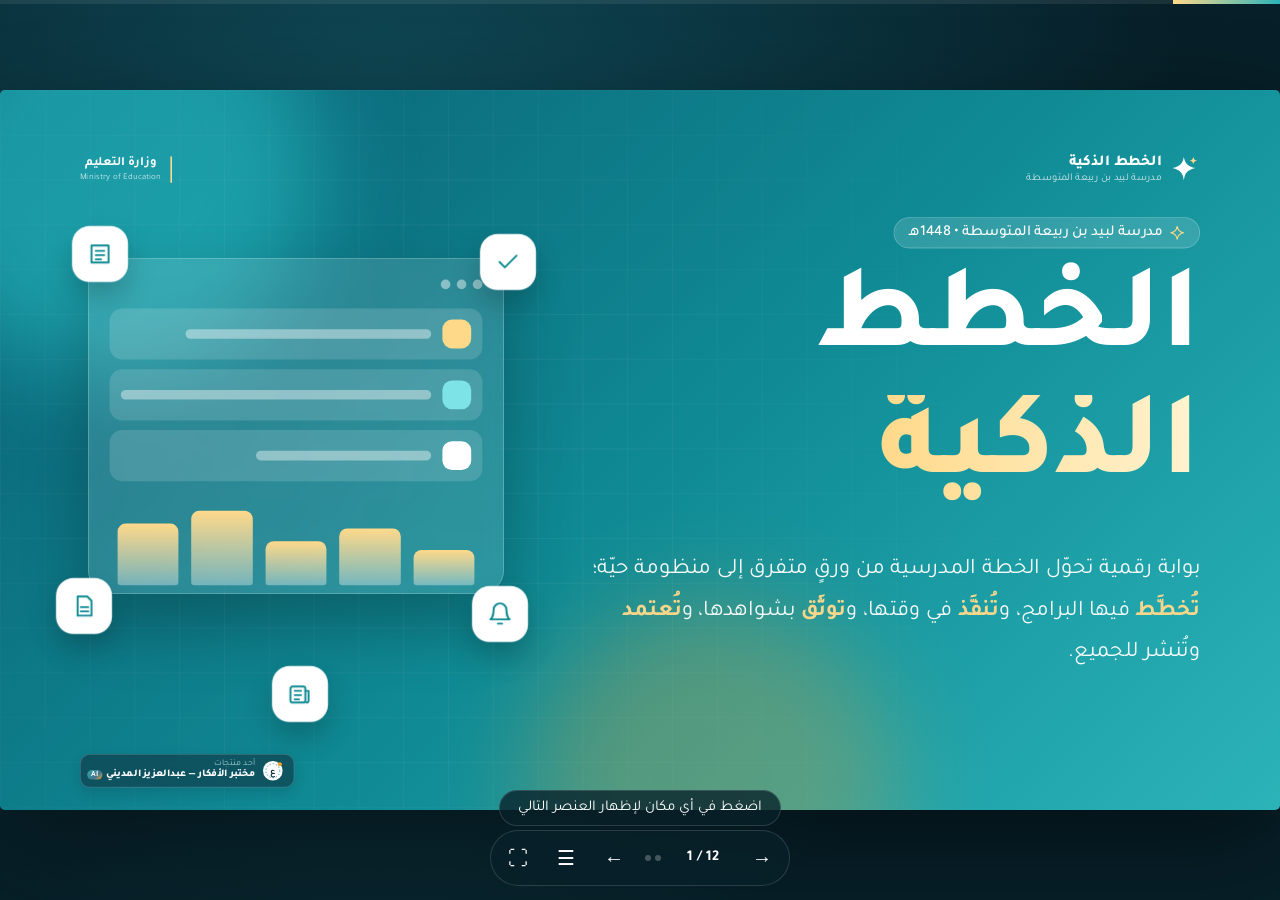
<file: present.html>
<!DOCTYPE html>
<html lang="ar" dir="rtl">
<head>
<meta charset="utf-8">
<meta name="viewport" content="width=device-width,initial-scale=1">
<title>الخطط الذكية — عرض تعريفي</title>
<meta name="theme-color" content="#0f8a94">
<link rel="preconnect" href="https://fonts.googleapis.com"><link rel="preconnect" href="https://fonts.gstatic.com" crossorigin>
<link rel="stylesheet" href="https://fonts.googleapis.com/css2?family=Tajawal:wght@400;500;700;800&display=swap">
<style>
:root{--bg:#f5fafb;--surface:#ffffff;--soft:#eef8fa;--ink:#0d2b45;--ink2:#3d566b;--muted:#71859a;--line:#e2edf1;--brand:#0f8a94;--brand2:#0c6f82;--brandsoft:#e3f6f7;--ok:#1f9d63;--bad:#d23f4f;--acc:#f0a530;--acc2:#d98e12;--gold:#ffd98a;
--grad:linear-gradient(135deg,#18a4ab,#0c6f82);--hv:linear-gradient(135deg,#0b5f73 0%,#0f8a94 52%,#2bb3b8 100%);--shadow:0 6px 20px rgba(13,59,102,.07);
--lab-navy:#102c3b;--lab-teal:#39a6a3;--lab-blue:#3f7592;--lab-orange:#f0a530;--font:"Tajawal","Segoe UI",Tahoma,sans-serif}
*{box-sizing:border-box;margin:0;padding:0}
html,body{height:100%;overflow:hidden;background:#0a2f3a;font-family:var(--font);color:var(--ink);-webkit-font-smoothing:antialiased}
.ico{width:1em;height:1em;fill:none;stroke:currentColor;stroke-width:1.8;stroke-linecap:round;stroke-linejoin:round;flex:none}
#viewport{position:fixed;inset:0;display:grid;place-items:center;overflow:hidden;background:radial-gradient(circle at 30% 20%,#0f4b58,#071f28 70%)}
#stage{position:absolute;left:50%;top:50%;width:1600px;height:900px;transform-origin:center;border-radius:6px;overflow:hidden;box-shadow:0 40px 120px rgba(0,0,0,.45)}
.slide{position:absolute;inset:0;background:var(--bg);opacity:0;visibility:hidden;transition:opacity .6s ease,visibility .6s;display:flex;flex-direction:column;padding:96px 88px 84px}
.slide.on{opacity:1;visibility:visible}
/* reveal */
.rv{opacity:0;transform:translateY(26px);transition:opacity .7s cubic-bezier(.2,.8,.2,1),transform .7s cubic-bezier(.2,.8,.2,1);transition-delay:var(--d,0s)}
.rv.z{transform:scale(.88)}.rv.l{transform:translateX(-30px)}.rv.r{transform:translateX(30px)}
.slide.on .rv:not(.st),.slide.on .st.in{opacity:1;transform:none}
.st{transition-delay:0s}
.hint{position:fixed;bottom:74px;left:50%;transform:translateX(-50%);z-index:5;display:flex;align-items:center;gap:8px;background:rgba(8,32,42,.78);color:#fff;border:1px solid rgba(255,255,255,.14);border-radius:99px;padding:8px 18px;font-size:15px;transition:opacity .4s;pointer-events:none}
.hint.off{opacity:0}
#steps{display:flex;gap:4px;align-items:center;padding:0 4px}#steps i{width:6px;height:6px;border-radius:50%;background:rgba(255,255,255,.25)}#steps i.on{background:#ffd98a}
/* chrome on light slides */
.top{position:absolute;top:0;left:0;right:0;height:72px;display:flex;align-items:center;gap:14px;padding:0 88px;background:var(--surface);border-bottom:1px solid var(--line)}
.bm{display:flex;align-items:center;gap:10px}.bm svg{width:38px;height:38px}
.bm b{display:block;font-size:19px;font-weight:800}.bm small{display:block;font-size:13px;color:var(--muted)}
.top .sp{flex:1}
.moe{display:flex;flex-direction:column;align-items:center;line-height:1.2;padding-inline-start:12px;border-inline-start:2px solid var(--brand)}.moe b{font-size:16px}.moe small{font-size:11px;color:var(--muted)}
.foot{position:absolute;bottom:0;left:0;right:0;height:56px;display:flex;align-items:center;justify-content:space-between;padding:0 88px;font-size:15px;color:var(--muted);border-top:1px solid var(--line);background:var(--surface)}
.foot .pg{direction:ltr;font-weight:800;color:var(--brand2);font-variant-numeric:tabular-nums}
/* section header */
.sh{display:flex;align-items:center;gap:20px;margin-bottom:34px}
.sh>span{flex:none;width:72px;height:72px;border-radius:22px;background:var(--grad);color:#fff;display:grid;place-items:center;font-weight:800;font-size:28px;box-shadow:0 10px 24px rgba(12,111,130,.28)}
.kick{display:inline-block;font-size:15px;font-weight:700;color:var(--acc2);background:#fdf3e2;border-radius:99px;padding:3px 14px;margin-bottom:6px}
.sh h2{font-size:48px;font-weight:800;line-height:1.15}
.sh p{font-size:21px;color:var(--muted);margin-top:4px}
.body{flex:1;display:flex;flex-direction:column;justify-content:center;min-height:0}
.card{background:var(--surface);border:1px solid var(--line);border-radius:24px;box-shadow:var(--shadow)}
.ib{width:58px;height:58px;border-radius:18px;display:grid;place-items:center;background:var(--brandsoft);color:var(--brand);font-size:28px;flex:none}
/* hero slides */
.hero{background:var(--hv);color:#fff;padding:80px 100px}
.blob{position:absolute;border-radius:50%;filter:blur(60px);opacity:.5;pointer-events:none}
.blob.b1{width:520px;height:520px;background:#2bd0d4;top:-160px;left:-120px;animation:drift 14s ease-in-out infinite alternate}
.blob.b2{width:460px;height:460px;background:#f0a530;bottom:-200px;right:30%;opacity:.28;animation:drift 18s ease-in-out infinite alternate-reverse}
.gridbg{position:absolute;inset:0;background-image:linear-gradient(rgba(255,255,255,.07) 1px,transparent 1px),linear-gradient(90deg,rgba(255,255,255,.07) 1px,transparent 1px);background-size:56px 56px;mask-image:radial-gradient(circle at 30% 50%,#000,transparent 75%);-webkit-mask-image:radial-gradient(circle at 30% 50%,#000,transparent 75%)}
@keyframes drift{to{transform:translate(60px,40px) scale(1.1)}}
.chip{display:inline-flex;align-items:center;gap:8px;background:rgba(255,255,255,.14);border:1px solid rgba(255,255,255,.25);border-radius:99px;padding:7px 18px;font-size:19px;font-weight:500}
.chip .ico{color:var(--gold)}
.hero h1{font-size:150px;font-weight:800;line-height:1.05;margin:22px 0 14px}
.hero h1 span{background:linear-gradient(90deg,#ffd98a,#fff3d0,#ffd98a);background-size:200% 100%;-webkit-background-clip:text;background-clip:text;color:transparent;animation:shine 6s linear infinite}
@keyframes shine{to{background-position:200% 0}}
.sub{font-size:28px;line-height:1.85;max-width:760px;opacity:.96}.sub b{color:var(--gold)}
.words{display:flex;gap:12px;margin-top:30px}
.words span{display:inline-flex;align-items:center;gap:8px;background:rgba(255,255,255,.13);border:1px solid rgba(255,255,255,.25);border-radius:99px;padding:9px 20px;font-weight:700;font-size:21px;animation:bob 4s ease-in-out infinite;animation-delay:calc(var(--k)*.4s)}
.words .ico{color:var(--gold)}
@keyframes bob{50%{transform:translateY(-6px)}}
.htop{display:flex;align-items:center;justify-content:space-between;position:relative}
.htop .bm b{color:#fff}.htop .bm small{color:rgba(255,255,255,.8)}
.htop .moe{border-color:var(--gold)}.htop .moe small{color:rgba(255,255,255,.75)}
/* device mock */
.dev{position:absolute;left:110px;top:210px;width:520px;height:420px;border-radius:30px;background:rgba(255,255,255,.12);border:1px solid rgba(255,255,255,.28);backdrop-filter:blur(10px);padding:26px;box-shadow:0 40px 80px rgba(0,0,0,.25);transform:rotate(-4deg);animation:float 7s ease-in-out infinite}
@keyframes float{50%{transform:rotate(-4deg) translateY(-14px)}}
.dev .bar{display:flex;gap:8px;margin-bottom:24px}.dev .bar i{width:12px;height:12px;border-radius:50%;background:rgba(255,255,255,.45)}
.dev .row{display:flex;align-items:center;gap:14px;background:rgba(255,255,255,.14);border-radius:16px;padding:14px;margin-bottom:12px}
.dev .row span{width:36px;height:36px;border-radius:12px;background:var(--gold)}.dev .row em{flex:1;height:12px;border-radius:9px;background:rgba(255,255,255,.4)}
.dev .row.r2 span{background:#7de3e6}.dev .row.r3 span{background:#fff}
.dev .row.r1 em{max-width:70%}.dev .row.r3 em{max-width:50%}
.dev .ch{display:flex;align-items:flex-end;gap:16px;height:110px;margin-top:20px;padding:0 10px}
.dev .ch i{flex:1;height:var(--h);border-radius:10px 10px 4px 4px;background:linear-gradient(180deg,#ffd98a,rgba(255,255,255,.35));animation:grow 1.4s cubic-bezier(.2,.8,.2,1) both}
@keyframes grow{from{height:0}}
.fly{position:absolute;width:70px;height:70px;border-radius:22px;background:#fff;color:var(--brand);display:grid;place-items:center;font-size:32px;box-shadow:0 18px 36px rgba(0,0,0,.2);animation:float2 6s ease-in-out infinite}
@keyframes float2{50%{transform:translateY(-16px) rotate(6deg)}}
/* slide-specific */
.what{display:grid;grid-template-columns:1.1fr .9fr;gap:60px;align-items:center}
.what h2{font-size:64px;font-weight:800;margin:6px 0 18px}
.what p{font-size:26px;line-height:1.9;color:var(--ink2)}.what p b{color:var(--brand2)}
.eq{display:flex;align-items:center;justify-content:center;gap:12px;flex-wrap:wrap;padding:46px 30px}
.eqi{display:flex;flex-direction:column;align-items:center;gap:12px;width:130px;text-align:center}
.eqi i{width:92px;height:92px;border-radius:28px;display:grid;place-items:center;background:var(--brandsoft);color:var(--brand);font-size:42px;box-shadow:inset 0 0 0 1px rgba(15,138,148,.2)}
.eqi b{font-size:20px}
.eqi.res i{background:var(--grad);color:#fff;box-shadow:0 14px 30px rgba(12,111,130,.3)}
.eqi.res b{color:var(--brand2);font-size:22px}
.eq em{font-style:normal;font-size:40px;font-weight:800;color:var(--acc);margin-bottom:34px}
.ps{display:flex;flex-direction:column;gap:16px}
.psh{display:grid;grid-template-columns:1fr 64px 1fr;font-weight:800;font-size:20px;margin-bottom:-4px}
.psh span:first-child{color:var(--bad)}.psh span:last-child{color:var(--ok)}
.pr{display:grid;grid-template-columns:1fr 64px 1fr;align-items:center}
.pc{display:flex;gap:18px;align-items:center;padding:20px 24px}
.pc b{display:block;font-size:24px;margin-bottom:2px}.pc p{font-size:19px;color:var(--ink2);line-height:1.5}
.pc.p{background:#fdf3f4;border-color:#f6d9dd}.pc.p .ib{background:#fbe3e6;color:var(--bad)}
.pc.c{background:#eefaf4;border-color:#cdeedd}.pc.c .ib{background:#d9f3e6;color:var(--ok)}
.arr{display:grid;place-items:center;color:var(--brand);font-size:30px}
.vm{display:grid;grid-template-columns:repeat(3,1fr);gap:26px}
.vc{position:relative;overflow:hidden;padding:36px 32px}
.vc::after{content:"";position:absolute;inset:auto -30% -60% auto;width:260px;height:260px;border-radius:50%;background:radial-gradient(circle,rgba(15,138,148,.12),transparent 70%)}
.vn{position:absolute;top:18px;left:24px;font-size:64px;font-weight:800;color:var(--brandsoft)}
.vc .ib{width:70px;height:70px;font-size:34px;background:var(--grad);color:#fff;margin-bottom:18px}
.vc b{font-size:32px;display:block;margin-bottom:10px}.vc p{font-size:22px;line-height:1.75;color:var(--ink2)}
.goals{display:flex;justify-content:center;gap:14px;margin-top:34px;flex-wrap:wrap}
.goals span{display:inline-flex;align-items:center;gap:8px;background:var(--surface);border:1px solid var(--line);border-radius:99px;padding:10px 20px;font-size:20px;font-weight:700;color:var(--brand2);box-shadow:var(--shadow)}
.goals .ico{font-size:22px;color:var(--acc)}
.flow{display:grid;grid-template-columns:520px 1fr;gap:70px;align-items:center}
.cyc{position:relative;width:500px;height:500px}
.cyc svg{width:100%;height:100%;overflow:visible}
.ring{fill:none;stroke:rgba(15,138,148,.1);stroke-width:30}
.ring2{fill:none;stroke:rgba(15,138,148,.3);stroke-width:1.5;stroke-dasharray:4 7;transform-origin:200px 200px;animation:spin 40s linear infinite}
@keyframes spin{to{transform:rotate(360deg)}}
.arc{fill:none;stroke:#0f8a94;stroke-width:3;stroke-linecap:round;stroke-dasharray:400;stroke-dashoffset:400}
.slide.on .arc{animation:draw 1.1s cubic-bezier(.2,.8,.2,1) forwards;animation-delay:calc(var(--d) + .4s)}
@keyframes draw{to{stroke-dashoffset:0}}
.core-t{position:absolute;inset:0;display:flex;flex-direction:column;align-items:center;justify-content:center;color:#fff;text-align:center}
.core-t b{font-size:34px;font-weight:800}.core-t small{font-size:16px;opacity:.92;max-width:130px;line-height:1.5}
.node{position:absolute;transform:translate(-50%,-50%) scale(.6);opacity:0;display:flex;flex-direction:column;align-items:center;gap:8px;width:130px;transition:transform .6s cubic-bezier(.3,1.6,.5,1),opacity .5s;transition-delay:calc(var(--d) + .2s)}
.slide.on .node{transform:translate(-50%,-50%) scale(1);opacity:1}
.node i{width:70px;height:70px;border-radius:50%;background:#fff;border:3px solid var(--brand);display:grid;place-items:center;color:var(--brand);font-size:30px;box-shadow:0 10px 22px rgba(13,59,102,.15)}
.node b{font-size:19px;background:#fff;border:1px solid var(--line);border-radius:99px;padding:2px 12px;box-shadow:var(--shadow);white-space:nowrap}
.fl{list-style:none;display:flex;flex-direction:column;gap:14px}
.fl li{display:flex;gap:18px;align-items:center;background:var(--surface);border:1px solid var(--line);border-radius:20px;padding:16px 22px;box-shadow:var(--shadow)}
.fl li>span{flex:none;width:48px;height:48px;border-radius:15px;background:var(--grad);color:#fff;display:grid;place-items:center;font-weight:800;font-size:22px}
.fl b{font-size:25px;display:block}.fl p{font-size:19px;color:var(--ink2)}
.bento{display:grid;grid-template-columns:repeat(4,1fr);gap:18px}
.bt{padding:22px 24px;display:flex;flex-direction:column;gap:8px}.bth{display:flex;align-items:center;gap:14px}
.bt.w2{grid-column:span 2}
.bt .ib{width:50px;height:50px;font-size:25px}
.bt b{font-size:23px}.bt p{font-size:18px;color:var(--ink2);line-height:1.55}
.bt.acc{background:var(--grad);border-color:transparent;color:#fff}.bt.acc p{color:rgba(255,255,255,.9)}.bt.acc .ib{background:rgba(255,255,255,.18);color:#fff}
.who{display:grid;grid-template-columns:540px 1fr;gap:70px;align-items:center}
.hub{position:relative;width:520px;height:520px}
.hub svg{width:100%;height:100%}
.spoke{stroke:rgba(15,138,148,.35);stroke-width:2;stroke-dasharray:5 6}
.orb{fill:none;stroke:rgba(15,138,148,.18);stroke-width:2}.orb.o2{stroke-dasharray:3 6;transform-origin:200px 200px;animation:spin 50s linear infinite reverse}
.hubc{position:absolute;left:50%;top:50%;transform:translate(-50%,-50%);width:150px;height:150px;border-radius:50%;background:var(--grad);color:#fff;display:flex;flex-direction:column;align-items:center;justify-content:center;gap:4px;box-shadow:0 18px 40px rgba(12,111,130,.35);font-size:38px}
.hubc b{font-size:20px}
.hn{position:absolute;transform:translate(-50%,-50%) scale(.6);opacity:0;display:flex;flex-direction:column;align-items:center;text-align:center;width:150px;transition:transform .6s cubic-bezier(.3,1.6,.5,1),opacity .5s;transition-delay:var(--d)}
.slide.on .hn{transform:translate(-50%,-50%) scale(1);opacity:1}
.hn i{width:66px;height:66px;border-radius:20px;background:#fff;border:2px solid var(--brand);display:grid;place-items:center;color:var(--brand);font-size:28px;box-shadow:var(--shadow);margin-bottom:6px}
.hn b{font-size:18px;background:#fff;border-radius:99px;padding:0 8px}
.wl{list-style:none;display:flex;flex-direction:column;gap:14px}
.wl li{display:flex;align-items:center;gap:18px;background:var(--surface);border:1px solid var(--line);border-radius:20px;padding:16px 22px;box-shadow:var(--shadow)}
.wl li .ib{width:52px;height:52px;font-size:26px}
.wl b{font-size:25px;min-width:200px}.wl span{font-size:21px;color:var(--ink2)}
.ba{display:flex;flex-direction:column;gap:12px}
.bar2,.bah{display:grid;grid-template-columns:260px 1fr 56px 1fr;align-items:center;gap:0}
.bah{font-weight:800;font-size:21px;padding:0 6px 4px}
.bah .b{color:var(--bad);display:flex;align-items:center;gap:8px}.bah .a{color:var(--ok);display:flex;align-items:center;gap:8px}
.bar2>b{font-size:23px;color:var(--brand2);padding:0 18px}
.bar2 .b,.bar2 .a{font-size:21px;padding:18px 22px;border-radius:16px}
.bar2 .b{background:#fdf3f4;color:#8c3742;text-decoration:line-through;text-decoration-color:rgba(210,63,79,.35)}
.bar2 .a{background:#eefaf4;color:#17643f;font-weight:700}
.bar2{background:var(--surface);border:1px solid var(--line);border-radius:20px;padding:8px;box-shadow:var(--shadow)}
.sw{display:grid;place-items:center;color:var(--brand);font-size:26px}
.jt{display:grid;grid-template-columns:repeat(3,1fr);gap:20px}
.jc{display:flex;gap:18px;padding:28px 26px;align-items:flex-start}
.jc b{display:block;font-size:25px;margin-bottom:6px}.jc p{font-size:20px;line-height:1.65;color:var(--ink2)}
.jc:nth-child(odd) .ib{background:#fdf3e2;color:var(--acc2)}
.arch{position:relative;display:grid;grid-template-columns:repeat(4,1fr);gap:26px}
.wire{position:absolute;top:44px;left:10%;right:10%;height:4px;border-radius:4px;background:linear-gradient(90deg,var(--brandsoft),var(--brand),var(--brandsoft))}
.wire i{position:absolute;top:-4px;width:12px;height:12px;border-radius:50%;background:var(--acc);box-shadow:0 0 12px var(--acc);animation:pulse 3.9s linear infinite;animation-delay:var(--o,0s)}
@keyframes pulse{from{right:0}to{right:100%}}
.nd{display:flex;flex-direction:column;align-items:center;text-align:center;gap:6px}
.ndi{position:relative;width:92px;height:92px;border-radius:28px;background:var(--grad);color:#fff;display:grid;place-items:center;font-size:42px;box-shadow:0 14px 30px rgba(12,111,130,.3);margin-bottom:10px}
.ndi em{position:absolute;top:-8px;left:-8px;width:32px;height:32px;border-radius:50%;background:var(--acc);color:#fff;font-style:normal;font-weight:800;font-size:17px;display:grid;place-items:center;border:3px solid var(--bg)}
.nd small{font-size:16px;font-weight:700;color:var(--acc2)}
.nd b{font-size:27px}.nd p{font-size:19px;color:var(--ink2);line-height:1.6;min-height:92px}
.chips{display:flex;gap:8px;flex-wrap:wrap;justify-content:center;margin-top:4px}
.chips span{font-size:16px;font-weight:700;background:var(--brandsoft);color:var(--brand2);border-radius:99px;padding:4px 12px;direction:ltr}
.sec{display:flex;justify-content:center;gap:16px;margin-top:40px}
.sec span{display:inline-flex;align-items:center;gap:10px;background:var(--lab-navy);color:#fff;border-radius:99px;padding:12px 24px;font-size:20px;font-weight:700}
.sec .ico{color:#7de3e6;font-size:22px}
.faq{display:grid;grid-template-columns:1fr 1fr;gap:18px}
.fq{padding:22px 26px}
.fq b{display:flex;align-items:center;gap:12px;font-size:23px;margin-bottom:8px;color:var(--brand2)}
.fq b .ico{font-size:26px;color:var(--acc)}
.fq p{font-size:19px;line-height:1.7;color:var(--ink2)}
/* end */
.end{justify-content:center;align-items:center;text-align:center}
.end h2{font-size:84px;font-weight:800;margin:20px 0 12px;position:relative}
.end h2 span{color:var(--gold)}
.end .lead{font-size:28px;opacity:.95;position:relative}
.sig{display:flex;gap:24px;margin-top:50px;position:relative}
.sig>div{background:rgba(255,255,255,.12);border:1px solid rgba(255,255,255,.26);backdrop-filter:blur(8px);border-radius:24px;padding:24px 40px;min-width:380px;border-top:5px solid var(--gold)}
.sig small{display:block;font-size:17px;opacity:.8}.sig b{display:block;font-size:30px;margin:4px 0}.sig span{font-size:19px;opacity:.9}
.go{display:inline-flex;align-items:center;gap:10px;margin-top:40px;background:#fff;color:var(--brand2);font-weight:800;font-size:23px;padding:14px 30px;border-radius:16px;text-decoration:none;position:relative;box-shadow:0 14px 30px rgba(0,0,0,.2)}
.lab{position:absolute;bottom:40px;left:50%;transform:translateX(-50%);display:inline-flex;align-items:center;gap:14px;padding:12px 20px 12px 16px;border-radius:18px;background:var(--lab-navy);color:#fff;box-shadow:0 10px 24px rgba(16,44,59,.3)}
.lab svg{width:46px;height:46px}
.lab small{display:block;font-size:14px;color:#9fd3d1}.lab b{font-size:19px;font-weight:800;white-space:nowrap}
.ai{font-style:normal;font-size:13px;font-weight:700;color:#fff;background:linear-gradient(135deg,var(--lab-teal),var(--lab-blue) 60%,var(--lab-orange));padding:2px 7px;border-radius:6px;vertical-align:3px;margin-inline-start:4px}
.labm{display:inline-flex;align-items:center;gap:8px;padding:5px 12px 5px 8px;border-radius:12px;background:var(--lab-navy);color:#fff;box-shadow:0 6px 14px rgba(16,44,59,.18)}
.labm svg{width:28px;height:28px}.labm small{display:block;font-size:11px;color:#9fd3d1;line-height:1.2}.labm b{display:block;font-size:13px;font-weight:800;white-space:nowrap;line-height:1.3}.labm .ai{font-size:10px;padding:1px 5px;vertical-align:1px}
.footl{display:flex;align-items:center;gap:18px}
.hero .labm.fix{position:absolute;bottom:28px;left:100px;background:rgba(16,44,59,.55);border:1px solid rgba(255,255,255,.18);backdrop-filter:blur(6px)}
.bm-ring{fill:none;stroke:var(--lab-teal);stroke-width:2;stroke-dasharray:3 4;transform-origin:24px 24px;animation:spin 18s linear infinite}
/* controls */
#prog{position:fixed;top:0;right:0;left:0;height:4px;z-index:5;background:rgba(255,255,255,.08)}
#prog span{display:block;height:100%;width:0;margin-inline-start:0;background:linear-gradient(90deg,#ffd98a,#2bb3b8);transition:width .5s}
#ctl{position:fixed;bottom:14px;left:50%;transform:translateX(-50%);z-index:5;display:flex;align-items:center;gap:6px;background:rgba(8,32,42,.78);backdrop-filter:blur(10px);border:1px solid rgba(255,255,255,.14);border-radius:99px;padding:6px;color:#fff;transition:opacity .4s}
#ctl button{width:42px;height:42px;border-radius:50%;border:0;background:transparent;color:#fff;font-size:20px;display:grid;place-items:center;cursor:pointer}
#ctl button:hover{background:rgba(255,255,255,.14)}
#ctl button:focus-visible{outline:2px solid #ffd98a}
#cnt{font-size:15px;font-weight:700;min-width:64px;text-align:center;font-variant-numeric:tabular-nums}
#toc{position:fixed;inset:0;z-index:6;background:rgba(5,22,30,.86);backdrop-filter:blur(8px);display:none;place-items:center}
#toc.open{display:grid}
#toc .in{background:#fff;border-radius:24px;padding:26px;width:min(560px,92vw);max-height:86vh;overflow:auto}
#toc h3{font-size:22px;margin-bottom:14px;color:var(--brand2)}
#toc button{display:flex;align-items:center;gap:12px;width:100%;text-align:right;border:0;background:transparent;font:inherit;font-size:18px;padding:10px 12px;border-radius:12px;cursor:pointer;color:var(--ink)}
#toc button:hover,#toc button.cur{background:var(--brandsoft)}
#toc button span{width:34px;height:34px;border-radius:10px;background:var(--grad);color:#fff;display:grid;place-items:center;font-weight:800;font-size:15px;flex:none}
body.idle #ctl{opacity:0}
@media (prefers-reduced-motion:reduce){*,*::before,*::after{animation:none!important;transition:none!important}.rv{opacity:1!important;transform:none!important}.arc{stroke-dashoffset:0}}
</style>
</head>
<body>
<div id="prog"><span></span></div>
<div id="viewport"><div id="stage"></div></div>
<div id="ctl" role="toolbar" aria-label="التحكم في العرض">
  <button id="bPrev" type="button" aria-label="الشريحة السابقة">→</button>
  <span id="cnt" dir="ltr" aria-live="polite">1 / 12</span><span id="steps" aria-hidden="true"></span>
  <button id="bNext" type="button" aria-label="الشريحة التالية">←</button>
  <button id="bToc" type="button" aria-label="فهرس الشرائح">☰</button>
  <button id="bFs" type="button" aria-label="ملء الشاشة">⛶</button>
</div>
<div class="hint" id="hint">اضغط في أي مكان لإظهار العنصر التالي</div>
<div id="toc" role="dialog" aria-label="فهرس الشرائح"><div class="in"><h3>فهرس العرض</h3><div id="tocL"></div></div></div>
<script>
const IC={layers:'<path d="M12 3l9 5-9 5-9-5z"/><path d="M3 13l9 5 9-5"/>',check:'<path d="M4 12l5 5L20 6"/>',clock:'<circle cx="12" cy="12" r="9"/><path d="M12 7v5l3 2"/>',chart:'<path d="M4 20V10M10 20V4M16 20v-7M22 20H2"/>',users:'<circle cx="9" cy="8" r="4"/><path d="M2 21a7 7 0 0 1 14 0M17 11a4 4 0 0 0 0-8M22 21a7 7 0 0 0-5-6.7"/>',plan:'<path d="M4 4h16v16H4z"/><path d="M8 9h8M8 13h8M8 17h5"/>',cal:'<rect x="3" y="5" width="18" height="16" rx="2"/><path d="M3 10h18M8 3v4M16 3v4"/>',grid:'<rect x="4" y="4" width="7" height="7" rx="1.5"/><rect x="13" y="4" width="7" height="7" rx="1.5"/><rect x="4" y="13" width="7" height="7" rx="1.5"/><rect x="13" y="13" width="7" height="7" rx="1.5"/>',user:'<circle cx="12" cy="8" r="4"/><path d="M4 21a8 8 0 0 1 16 0"/>',target:'<circle cx="12" cy="12" r="9"/><circle cx="12" cy="12" r="5"/><circle cx="12" cy="12" r="1"/>',bulb:'<path d="M9 18h6M10 21h4M12 3a6 6 0 0 0-3.5 10.9V16h7v-2.1A6 6 0 0 0 12 3z"/>',home:'<path d="M3 11l9-7 9 7v9a1 1 0 0 1-1 1H4a1 1 0 0 1-1-1z"/>',rep:'<path d="M6 3h9l4 4v14H6z"/><path d="M9 13h7M9 17h7"/>',star:'<path d="M12 2c1 6 4 9 10 10-6 1-9 4-10 10-1-6-4-9-10-10 6-1 9-4 10-10z"/>',bell:'<path d="M6 8a6 6 0 0 1 12 0c0 7 3 9 3 9H3s3-2 3-9M10 21h4"/>',x:'<path d="M6 6l12 12M18 6L6 18"/>',shield2:'<path d="M12 3l8 3v6c0 5-3.5 8-8 9-4.5-1-8-4-8-9V6z"/><path d="M8.5 12l2.5 2.5 4.5-5"/>',phone:'<rect x="7" y="2" width="10" height="20" rx="2"/><path d="M11 18h2"/>',bolt:'<path d="M13 2L4 14h7l-1 8 9-12h-7z"/>',help:'<circle cx="12" cy="12" r="9"/><path d="M9.5 9a2.5 2.5 0 1 1 3.5 2.3c-.7.3-1 .9-1 1.7M12 17h.01"/>',swap:'<path d="M7 4L3 8l4 4M3 8h14M17 20l4-4-4-4M21 16H7"/>',news:'<rect x="3" y="5" width="14" height="15" rx="2"/><path d="M17 9h3v9a2 2 0 0 1-2 2M7 9h6M7 13h6M7 17h4"/>',link:'<path d="M10 14a4 4 0 0 0 5.7 0l3-3a4 4 0 0 0-5.7-5.7l-1 1"/><path d="M14 10a4 4 0 0 0-5.7 0l-3 3a4 4 0 0 0 5.7 5.7l1-1"/>'};
const ic=n=>`<svg class="ico" viewBox="0 0 24 24" aria-hidden="true">${IC[n]||''}</svg>`;
const LOGO=`<svg viewBox="0 0 64 64" aria-hidden="true"><defs><linearGradient id="lg" x1="0" y1="0" x2="1" y2="1"><stop offset="0" stop-color="#22b3b8"/><stop offset="1" stop-color="#0d3b66"/></linearGradient></defs><path d="M30 4c2 14 8 20 24 24-16 4-22 10-24 26-2-16-8-22-24-26 16-4 22-10 24-24z" fill="url(#lg)"/><path d="M50 4c.8 5 3 7.2 8 8-5 .8-7.2 3-8 8-.8-5-3-7.2-8-8 5-.8 7.2-3 8-8z" fill="#22b3b8"/></svg>`;
const LOGOW=LOGO.replace('url(#lg)','#ffffff').replace('fill="#22b3b8"/></svg>','fill="#ffd98a"/></svg>');
const MOE=`<span class="moe"><b>وزارة التعليم</b><small>Ministry of Education</small></span>`;
const LABSVG=`<svg viewBox="0 0 48 48" aria-hidden="true"><circle cx="24" cy="24" r="21" fill="#fff"/><circle class="bm-ring" cx="24" cy="24" r="15"/><text x="24" y="31" text-anchor="middle" fill="#102c3b" style="font:700 20px Tajawal,sans-serif">ع</text><circle cx="39" cy="10" r="4.5" fill="#f0a530"/></svg>`;
const LABM=(c='')=>`<span class="labm ${c}">${LABSVG}<span><small>أحد منتجات</small><b>مختبر الأفكار — عبدالعزيز المديني<i class="ai">AI</i></b></span></span>`;
const BRAND=l=>`<div class="bm">${l}<span><b>الخطط الذكية</b><small>مدرسة لبيد بن ربيعة المتوسطة</small></span></div>`;

/* ===== المحتوى (من صفحة «تعرف علينا») ===== */
const pains=[['bulb','متابعة ورقية متفرقة','ملفات ونماذج متعددة لكل خطة، يصعب معها معرفة ما نُفّذ وما تأخر.'],['rep','شواهد مبعثرة','صور وتقارير موزعة بين الأجهزة والمحادثات، يصعب جمعها وقت الحاجة.'],['clock','اكتشاف متأخر للتعثر','لا تنبيه يكشف البرنامج المتأخر قبل نهاية الفصل، ولا سجلّ لأسبابه.'],['chart','قياس يدوي للإنجاز','حصر متكرر للتنفيذ حسب الخطة والمجال والمنفذ يستهلك الوقت والجهد.']];
const cures=[['layers','بوابة واحدة للخطط','كل الخطط والبرامج ومواعيدها في مكان واحد، محدّثة لحظيًا.'],['grid','شواهد مرتبطة بالبرنامج','لكل تنفيذ صوره ومرفقاته وخبره وتقريره في صفحة واحدة.'],['bell','تنبيه مبكر','إظهار المتأخر والمتعثر في وقته مع تسجيل سبب التعثر.'],['target','قياس تلقائي','مؤشرات تُحسب ذاتيًا من التوثيق دون حصر يدوي.']];
const flow=[['plan','خطّط','إدراج البرامج في الخطة بمواعيدها ومنفذيها'],['clock','نفّذ','تنفيذ البرنامج في موعده مع تذكير المنفذ'],['rep','وثّق','رفع الصور والمرفقات ووصف التنفيذ ونتائجه'],['check','اعتمد','مراجعة المنسق للتوثيق واعتماد الحالة'],['news','انشر','ظهور الخبر والتقرير للمجتمع المدرسي']];
const bento=[['home','بوابة عامة للاستعراض','يتصفح الزائر الخطط والبرامج ومواعيدها دون تسجيل دخول، من الجوال أو الحاسب.','w2'],['cal','رزنامة وخط زمني','عرض البرامج حسب الأسبوع والشهر، ومخطط زمني للعام كله.',''],['chart','لغة الأرقام','لوحة مؤشرات حيّة للإنجاز والالتزام بالمواعيد.',''],['news','أخبار التنفيذ','لكل تنفيذ صفحة خبر مصوّرة تُصنّف حسب الخطة والمجال.',''],['rep','تقرير رسمي جاهز','تقرير A4 بالبيانات والصور والتوقيعات، يُطبع أو يُحفظ PDF بضغطة.','w2 acc'],['grid','لوحة تحكم للمنسق','متابعة واعتماد وتنبيهات، وإدارة الخطة والمستخدمين.',''],['phone','تذكير عبر واتساب','رسالة جاهزة تُرسل لمنفذ البرنامج مباشرة.',''],['star','شواهد للتقويم الذاتي','كل تنفيذ يتحول إلى شاهد منظم يخدم التقويم الذاتي والزيارات الإشرافية.',''],['shield2','صلاحيات آمنة','الاستعراض للجميع، والتعديل والتوثيق والاعتماد للمحررين المسجلين فقط.','w2']];
const who=[['users','قيادة المدرسة','صورة لحظية عن سير الخطط'],['target','منسق الخطة','متابعة واعتماد في مكان واحد'],['user','المنفذون','تذكير وتوثيق وتقرير جاهز'],['shield2','الجهات المشرفة','شواهد منظمة عند الزيارة'],['home','المجتمع المدرسي','اطلاع مستمر على المنجزات']];
const ba=[['متابعة الخطة','ملفات ونماذج متفرقة','بوابة واحدة محدّثة لحظيًا'],['الشواهد','موزعة بين الأجهزة والمحادثات','مرتبطة بكل برنامج في مكان واحد'],['التقارير','إعداد يدوي لكل برنامج','تقرير يُنشأ تلقائيًا من التوثيق'],['التعثر','يُكتشف في نهاية الفصل','تنبيه مبكر مع تسجيل السبب'],['قياس الإنجاز','حصر يدوي متكرر','مؤشرات حيّة تلقائية'],['التواصل مع المنفذين','متابعة فردية متفرقة','تذكير جاهز عبر واتساب']];
const just=[['link','ارتباط مباشر بالخطط المعتمدة','تنطلق البوابة من خطط المدرسة المعتمدة نفسها، فلا ازدواجية في العمل.'],['star','دعم التقويم الذاتي','شواهد منظمة لكل برنامج تخدم التقويم الذاتي والزيارات الإشرافية.'],['clock','اختصار الوقت والجهد','التقرير والخبر يُنشآن تلقائيًا من بيانات التوثيق بصيغة موحدة.'],['bell','قرار في وقته','كشف التأخر والتعثر مبكرًا يدعم قرارات التحسين قبل فوات الأوان.'],['bolt','تحول رقمي حقيقي','تعمل من أي جهاز دون تثبيت برامج، وبتجربة استخدام سهلة.'],['layers','قابلية التعميم','يمكن نقلها إلى مدارس أخرى بتغيير بيانات الخطة والمدرسة فقط.']];
const stack=[['phone','الأجهزة','المستخدم','يتصفح البوابة من الجوال أو الحاسب أو الجهاز اللوحي دون تثبيت أي برنامج.',['جوال','حاسب','لوحي']],['home','الواجهة','العرض','موقع ويب سريع متجاوب، يُنشر ويُستضاف عبر GitHub Pages.',['HTML','CSS','JavaScript']],['shield2','الصلاحيات','الحماية','تسجيل دخول للمحررين فقط، وسياسات تمنع أي تعديل دون صلاحية.',['تسجيل دخول','سياسات وصول']],['layers','البيانات','التخزين','قاعدة بيانات سحابية ومخزن للصور، بتحديث فوري لكل الزوار.',['Supabase','تخزين الصور']]];
const faq=[['من يستطيع التعديل على بيانات البوابة؟','المحررون المسجلون فقط، بحسابات يُنشئها مسؤول البوابة، والتسجيل العام مغلق. أما الزوار فيستعرضون الخطط والبرامج والمنجزات دون أن يتمكنوا من تعديل شيء.'],['أين تُحفظ البيانات والصور؟','في قاعدة بيانات سحابية ومخزن ملفات تابع لها، تحكمهما سياسات صلاحيات تمنع الإضافة أو الحذف دون تسجيل دخول.'],['كيف تُستخرج الشواهد عند الزيارة الإشرافية؟','من صفحة «البرامج المنفذة» يُفتح خبر كل تنفيذ وتقريره الرسمي، ويُطبع أو يُحفظ PDF مباشرة، مع التصفية حسب الخطة والمنفذ والمجال.'],['كيف يُعرف البرنامج المتأخر أو المتعثر؟','تُظهر لوحة المنسق البرامج التي تجاوزت موعدها دون توثيق، ويُسجَّل سبب التعثر لكل برنامج متعثر، فيُعالج في وقته.'],['هل تحتاج البوابة إلى تثبيت أو تكلفة تشغيل؟','لا؛ تعمل من المتصفح على الجوال والحاسب دون تثبيت، وتعتمد على استضافة منخفضة التكلفة.'],['هل يمكن تعميم البوابة على مدارس أخرى؟','نعم؛ تُستبدل بيانات الخطة والمدرسة فقط، وتبقى الواجهة ولوحة التحكم والتقارير كما هي.']];

const d=k=>`style="--d:${k}s"`;
const SH=(n,t,s,k)=>`<div class="sh rv"><span>${n}</span><div><small class="kick">${k}</small><h2>${t}</h2><p>${s}</p></div></div>`;

const R=150,cx=200,cy=200,nodes=flow.map((f,k)=>{const a=(-90+k*72)*Math.PI/180;return{x:cx+R*Math.cos(a),y:cy+R*Math.sin(a),f,k}});
const cycle=`<div class="cyc rv z"><svg viewBox="0 0 400 400" aria-hidden="true"><defs><linearGradient id="axg" x1="0" x2="1" y1="0" y2="1"><stop offset="0" stop-color="#0f8a94"/><stop offset="1" stop-color="#f0a530"/></linearGradient><marker id="axa" viewBox="0 0 10 10" refX="5" refY="5" markerWidth="5" markerHeight="5" orient="auto"><path d="M0 0L10 5L0 10z" fill="#0f8a94"/></marker></defs>
<circle cx="200" cy="200" r="${R}" class="ring"/><circle cx="200" cy="200" r="${R}" class="ring2"/>
${nodes.map((n,k)=>{const m=nodes[(k+1)%5],a1=Math.atan2(n.y-cy,n.x-cx)+.24,a2=Math.atan2(m.y-cy,m.x-cx)-.24,p1=[cx+R*Math.cos(a1),cy+R*Math.sin(a1)],p2=[cx+R*Math.cos(a2),cy+R*Math.sin(a2)];return `<path d="M${p1[0].toFixed(1)} ${p1[1].toFixed(1)} A${R} ${R} 0 0 1 ${p2[0].toFixed(1)} ${p2[1].toFixed(1)}" class="arc" style="--d:${k*.35}s" marker-end="url(#axa)"/>`}).join('')}
<circle cx="200" cy="200" r="72" fill="url(#axg)"/></svg>
<div class="core-t"><b>الخطة</b><small>من التخطيط إلى النشر</small></div>
${nodes.map(n=>`<div class="node" style="left:${n.x/4}%;top:${n.y/4}%;--d:${n.k*.12}s"><i>${ic(n.f[0])}</i><b>${n.k+1}. ${n.f[1]}</b></div>`).join('')}</div>`;
const hub=`<div class="hub rv z"><svg viewBox="0 0 400 400" aria-hidden="true">${who.map((w,k)=>{const a=(-90+k*72)*Math.PI/180;return `<line x1="200" y1="200" x2="${(200+150*Math.cos(a)).toFixed(1)}" y2="${(200+150*Math.sin(a)).toFixed(1)}" class="spoke"/>`}).join('')}<circle cx="200" cy="200" r="150" class="orb"/><circle cx="200" cy="200" r="98" class="orb o2"/></svg>
<div class="hubc">${ic('star')}<b>الخطط الذكية</b></div>
${who.map((w,k)=>{const a=(-90+k*72)*Math.PI/180;return `<div class="hn" style="left:${(50+37.5*Math.cos(a)).toFixed(2)}%;top:${(50+37.5*Math.sin(a)).toFixed(2)}%;--d:${.2+k*.12}s"><i>${ic(w[0])}</i><b>${w[1]}</b></div>`}).join('')}</div>`;

const S=[];
const light=(title,body)=>({title,html:`<div class="top">${BRAND(LOGO)}<span class="sp"></span>${MOE}</div><div class="body">${body}</div><div class="foot"><span>الخطط الذكية – 1448هـ • مدرسة لبيد بن ربيعة المتوسطة</span><span class="footl">${LABM()}<span class="pg"></span></span></div>`});

S.push({title:'الغلاف',cls:'hero',html:`<span class="blob b1"></span><span class="blob b2"></span><span class="gridbg"></span>
<div class="htop rv">${BRAND(LOGOW)}${MOE}</div>
<div style="position:relative;flex:1;display:flex;flex-direction:column;justify-content:center;max-width:860px">
 <span class="chip rv" style="align-self:flex-start;--d:.1s">${ic('star')} مدرسة لبيد بن ربيعة المتوسطة • 1448هـ</span>
 <h1 class="rv" style="--d:.2s">الخطط <span>الذكية</span></h1>
 <p class="sub rv st">بوابة رقمية تحوّل الخطة المدرسية من ورقٍ متفرق إلى منظومة حيّة؛ <b>تُخطَّط</b> فيها البرامج، و<b>تُنفَّذ</b> في وقتها، و<b>توثَّق</b> بشواهدها، و<b>تُعتمد</b> وتُنشر للجميع.</p>
 <div class="words rv st">${['وضوح','توثيق','متابعة','شفافية'].map((w,k)=>`<span style="--k:${k}">${ic(['target','rep','bell','users'][k])}${w}</span>`).join('')}</div>
</div>
<div class="dev rv z" style="--d:.35s"><div class="bar"><i></i><i></i><i></i></div><div class="row r1"><span></span><em></em></div><div class="row r2"><span></span><em></em></div><div class="row r3"><span></span><em></em></div><div class="ch"><i style="--h:40%"></i><i style="--h:65%"></i><i style="--h:50%"></i><i style="--h:85%"></i><i style="--h:70%"></i></div></div>
${[['plan',90,170,0],['check',600,180,1],['rep',70,610,2],['bell',590,620,3],['news',340,720,4]].map(([i,l,t,k])=>`<span class="fly" style="left:${l}px;top:${t}px;animation-delay:${k*.7}s">${ic(i)}</span>`).join('')}${LABM('fix')}`});

S.push(light('التعريف',`<div class="what"><div class="rv"><small class="kick">تعريف المشروع</small><h2>ما «الخطط الذكية»؟</h2><p>بوابة إلكترونية لمتابعة تنفيذ الخطط والبرامج المدرسية لمدرسة لبيد بن ربيعة المتوسطة للعام 1448هـ. تجمع في مكان واحد كل ما تحتاجه الخطة: <b>البرنامج وموعده ومنفذه</b>، و<b>شواهد تنفيذه</b>، و<b>تقريره الرسمي</b>، و<b>حالته واعتماده</b>؛ لتكون الخطة مرئية للجميع ومتابَعة يومًا بيوم.</p></div>
<div class="card eq rv z st">${[['plan','خطة معتمدة'],['rep','توثيق موحّد'],['bell','متابعة استباقية']].map(([i,t],k)=>`<span class="eqi"><i>${ic(i)}</i><b>${t}</b></span>${k<2?'<em>+</em>':''}`).join('')}<em>=</em><span class="eqi res"><i>${ic('star')}</i><b>خطة ذكية</b></span></div></div>`));

S.push(light('سبب النشأة',SH('01','سبب النشأة','من التحدي إلى الحل: لكل مشكلة في المتابعة التقليدية معالجة داخل البوابة.','لماذا البوابة؟')+`<div class="ps"><div class="psh rv"><span>التحدي</span><span></span><span>الحل في البوابة</span></div>${pains.map((p,k)=>`<div class="pr rv st"><div class="card pc p"><span class="ib">${ic(p[0])}</span><div><b>${p[1]}</b><p>${p[2]}</p></div></div><span class="arr">${ic('swap')}</span><div class="card pc c rv l st"><span class="ib">${ic(cures[k][0])}</span><div><b>${cures[k][1]}</b><p>${cures[k][2]}</p></div></div></div>`).join('')}</div>`));

S.push(light('الرؤية والهدف',SH('02','الرؤية والرسالة والهدف','البوصلة التي بُنيت عليها البوابة.','الاتجاه')+`<div class="vm">${[['target','الرؤية','خطة مدرسية واضحة للجميع، وكل برنامج فيها موثّق بشواهده، وكل تعثر معروف في وقته.'],['news','الرسالة','توظيف التقنية لتيسير متابعة الخطط وتوثيقها، وتعزيز الشفافية والمشاركة في العمل المدرسي.'],['check','الهدف','رقمنة دورة الخطة كاملة: من التخطيط والتنفيذ إلى التوثيق والاعتماد والنشر.']].map(([i,t,x],k)=>`<div class="card vc rv st"><span class="vn">0${k+1}</span><span class="ib">${ic(i)}</span><b>${t}</b><p>${x}</p></div>`).join('')}</div>
<div class="goals rv st">${[['layers','رقمنة متابعة الخطط'],['rep','توثيق موحّد للتنفيذ'],['bell','متابعة استباقية'],['star','دعم التقويم الذاتي'],['users','الشفافية والمشاركة']].map(([i,t])=>`<span>${ic(i)}${t}</span>`).join('')}</div>`));

S.push(light('دورة العمل',SH('03','دورة العمل في البوابة','خمس مراحل متصلة تربط التخطيط بالتنفيذ والتوثيق والاعتماد والنشر.','كيف تعمل؟')+`<div class="flow">${cycle}<ol class="fl">${flow.map(([i,t,x],k)=>`<li class="rv l st"><span>${k+1}</span><div><b>${t}</b><p>${x}</p></div></li>`).join('')}</ol></div>`));

S.push(light('المزايا',SH('04','المزايا','ما تقدمه البوابة لكل من يتابع الخطة أو ينفذها.','ماذا تقدم؟')+`<div class="bento">${bento.map(([i,t,x,c],k)=>`<div class="card bt ${c} rv st"><div class="bth"><span class="ib">${ic(i)}</span><b>${t}</b></div><p>${x}</p></div>`).join('')}</div>`));

S.push(light('المستفيدون',SH('05','المستفيدون','بوابة واحدة تخدم خمس فئات، لكل منها قيمتها.','لمن؟')+`<div class="who">${hub}<ul class="wl">${who.map((w,k)=>`<li class="rv l st"><span class="ib">${ic(w[0])}</span><b>${w[1]}</b><span>${w[2]}</span></li>`).join('')}</ul></div>`));

S.push(light('قبل وبعد',SH('06','قبل البوابة وبعدها','الفرق الذي تُحدثه البوابة في متابعة الخطط يومًا بيوم.','الأثر')+`<div class="ba"><div class="bah rv"><span></span><span class="b">${ic('x')} قبل البوابة</span><span></span><span class="a">${ic('check')} مع البوابة</span></div>${ba.map(([a,b,c],k)=>`<div class="bar2 rv st"><b>${a}</b><span class="b">${b}</span><span class="sw">${ic('swap')}</span><span class="a rv l st">${c}</span></div>`).join('')}</div>`));

S.push(light('المبررات',SH('07','المبررات','لماذا تستحق البوابة الاعتماد والتعميم.','القيمة')+`<div class="jt">${just.map(([i,t,x],k)=>`<div class="card jc rv st ${k%2?'l':'r'}"><span class="ib">${ic(i)}</span><div><b>${t}</b><p>${x}</p></div></div>`).join('')}</div>`));

S.push(light('البنية التقنية',SH('08','البنية التقنية','رحلة البيانات من جهاز المستخدم إلى قاعدة البيانات، محمية بالصلاحيات في كل خطوة.','كيف بُنيت؟')+`<div class="arch"><div class="wire" aria-hidden="true"><i></i><i style="--o:1.3s"></i><i style="--o:2.6s"></i></div>${stack.map(([i,t,r,x,ch],k)=>`<div class="nd rv st"><span class="ndi">${ic(i)}<em>${k+1}</em></span><small>${r}</small><b>${t}</b><p>${x}</p><div class="chips">${ch.map(c=>`<span>${c}</span>`).join('')}</div></div>`).join('')}</div>
<div class="sec rv st">${[['shield2','الزائر يستعرض فقط'],['check','المحرر يعدّل بعد تسجيل الدخول'],['bolt','التحديث يصل للجميع فورًا']].map(([i,t])=>`<span>${ic(i)}${t}</span>`).join('')}</div>`));

S.push(light('أسئلة متوقعة',SH('09','أسئلة متوقعة','إجابات مختصرة لما يُسأل عنه عادة عند عرض البوابة.','استفسارات')+`<div class="faq">${faq.map(([q,a],k)=>`<div class="card fq rv st"><b>${ic('help')}${q}</b><p class="rv st">${a}</p></div>`).join('')}</div>`));

S.push({title:'الختام',cls:'hero end',html:`<span class="blob b1"></span><span class="blob b2"></span><span class="gridbg"></span>
<span class="chip rv" style="position:relative">${ic('star')} الخطط الذكية – 1448هـ</span>
<h2 class="rv" style="--d:.1s">شكرًا لكم… <span>والخطة الآن حيّة</span></h2>
<p class="lead rv" style="--d:.2s">من التخطيط إلى التنفيذ والتوثيق والاعتماد والنشر — في بوابة واحدة.</p>
<div class="sig rv st"><div><small>إعداد وتطوير</small><b>أ/ عبدالعزيز بن يوسف المديني</b><span>منسق التقويم الذاتي • مدرسة لبيد بن ربيعة المتوسطة</span></div><div><small>بإشراف</small><b>أ/ خالد بن عبدالرحمن الباش</b><span>مدير المدرسة</span></div></div>
<a class="go rv st" href="https://labeedsch.github.io/1448/" target="_blank" rel="noopener">${ic('home')} ادخل إلى البوابة: labeedsch.github.io/1448</a>
<div class="lab"><svg viewBox="0 0 48 48" aria-hidden="true"><circle cx="24" cy="24" r="21" fill="#fff"/><circle class="bm-ring" cx="24" cy="24" r="15"/><text x="24" y="31" text-anchor="middle" fill="#102c3b" style="font:700 20px Tajawal,sans-serif">ع</text><circle cx="39" cy="10" r="4.5" fill="#f0a530"/></svg><span><small>أحد منتجات</small><b>مختبر الأفكار — عبدالعزيز المديني<i class="ai">AI</i></b></span></div>`});

/* ===== المحرك ===== */
const stage=document.getElementById('stage'),N=S.length;
stage.innerHTML=S.map((s,k)=>`<section class="slide ${s.cls||''}" id="sl${k}" aria-label="${s.title}" aria-hidden="true">${s.html}</section>`).join('');
const els=[...stage.children];els.forEach((e,k)=>{const p=e.querySelector('.pg');if(p)p.textContent=(k+1)+' / '+N});
document.getElementById('tocL').innerHTML=S.map((s,k)=>`<button type="button" data-go="${k}"><span>${k+1}</span>${s.title}</button>`).join('');
let cur=-1,step=0;
const STEPS=els.map(e=>[...e.querySelectorAll('.st')]);
function fit(){const s=Math.min(innerWidth/1600,innerHeight/900);stage.style.transform=`translate(-50%,-50%) scale(${s})`}
function paintSteps(){const L=STEPS[cur];STEPS[cur].forEach((x,k)=>x.classList.toggle('in',k<step));
  document.getElementById('steps').innerHTML=L.length?L.map((_,k)=>`<i class="${k<step?'on':''}"></i>`).join(''):'';
  document.getElementById('steps').style.display=L.length&&L.length<=14?'flex':'none'}
function show(i,push,full){i=Math.max(0,Math.min(N-1,i));if(i===cur)return;
  if(cur>=0){els[cur].classList.remove('on');els[cur].setAttribute('aria-hidden','true')}
  cur=i;step=full?STEPS[i].length:0;const e=els[i];paintSteps();void e.offsetWidth;e.classList.add('on');e.setAttribute('aria-hidden','false');
  document.getElementById('cnt').textContent=(i+1)+' / '+N;
  document.querySelector('#prog span').style.width=((i+1)/N*100)+'%';
  document.querySelectorAll('#tocL button').forEach((b,k)=>b.classList.toggle('cur',k===i));
  if(push!==false){try{history.replaceState(null,'','#s'+(i+1))}catch(_){}}}
let hinted=false;
function next(){if(!hinted){hinted=true;document.getElementById('hint').classList.add('off')}
  if(step<STEPS[cur].length){step++;paintSteps()}else show(cur+1)}
function prev(){if(step>0){step--;paintSteps()}else if(cur>0)show(cur-1,true,true)}

document.getElementById('bNext').onclick=next;document.getElementById('bPrev').onclick=prev;
const toc=document.getElementById('toc');
document.getElementById('bToc').onclick=()=>toc.classList.add('open');
toc.onclick=e=>{const b=e.target.closest('[data-go]');if(b)show(+b.dataset.go);toc.classList.remove('open')};
document.getElementById('bFs').onclick=async()=>{try{if(document.fullscreenElement)await document.exitFullscreen();else await document.documentElement.requestFullscreen()}catch(_){}};
addEventListener('keydown',e=>{if(toc.classList.contains('open')){if(e.key==='Escape')toc.classList.remove('open');return}
  if(['ArrowLeft','PageDown',' ','Enter'].includes(e.key)){e.preventDefault();next()}
  else if(['ArrowRight','PageUp','Backspace'].includes(e.key)){e.preventDefault();prev()}
  else if(e.key==='Home')show(0);else if(e.key==='End')show(N-1);else if(e.key==='f'||e.key==='F')document.getElementById('bFs').click()});
document.getElementById('viewport').addEventListener('click',e=>{if(e.target.closest('a'))return;next()});
document.getElementById('viewport').addEventListener('contextmenu',e=>{e.preventDefault();prev()});
let tx=null,ty=null;addEventListener('touchstart',e=>{tx=e.touches[0].clientX;ty=e.touches[0].clientY},{passive:true});
addEventListener('touchend',e=>{if(tx==null)return;const dx=e.changedTouches[0].clientX-tx,dy=e.changedTouches[0].clientY-ty;if(Math.abs(dx)>50&&Math.abs(dx)>Math.abs(dy)){dx>0?next():prev()}tx=null},{passive:true});
let it;const wake=()=>{document.body.classList.remove('idle');clearTimeout(it);it=setTimeout(()=>document.body.classList.add('idle'),3000)};addEventListener('mousemove',wake);addEventListener('touchstart',wake,{passive:true});wake();
const fromHash=()=>{const m=/^#s(\d+)$/.exec(location.hash);return m?+m[1]-1:0};
addEventListener('hashchange',()=>show(fromHash(),false));
addEventListener('resize',fit);fit();show(fromHash(),false);
</script>
</body>
</html>
</file>
